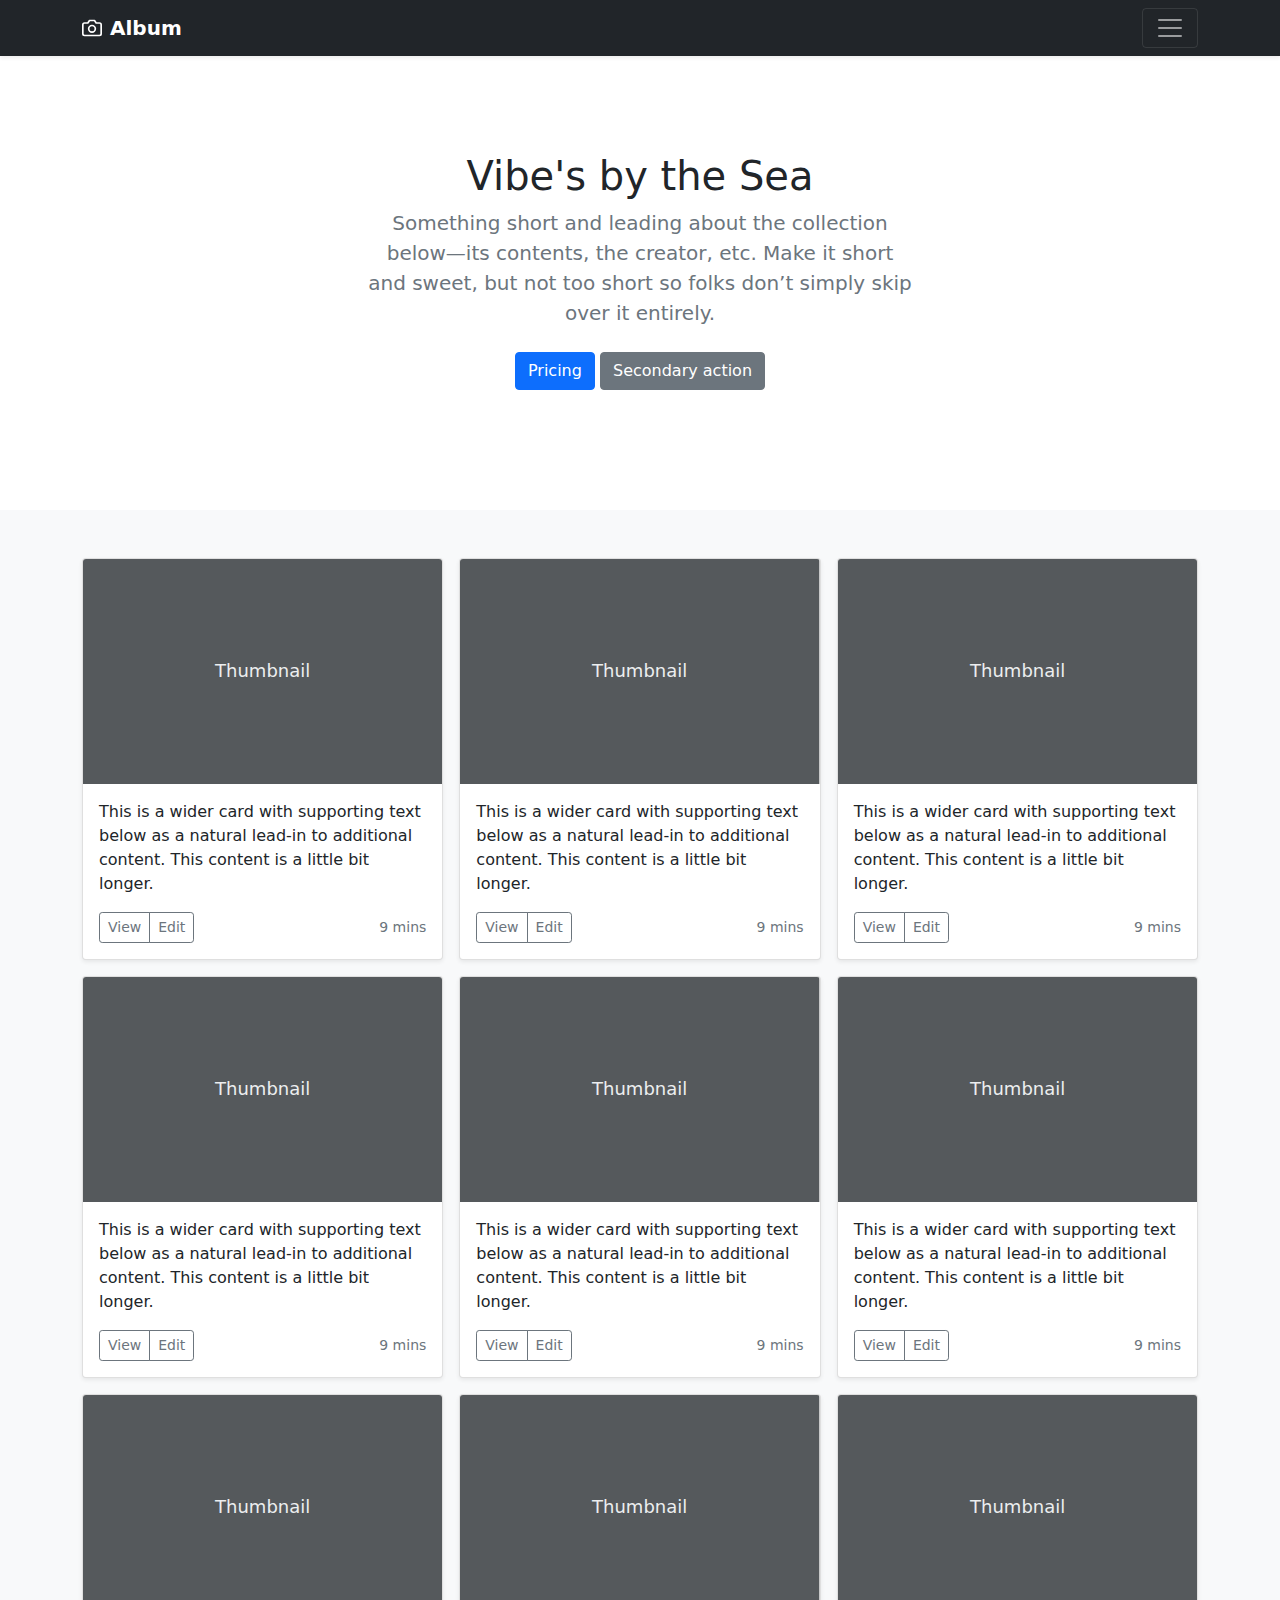
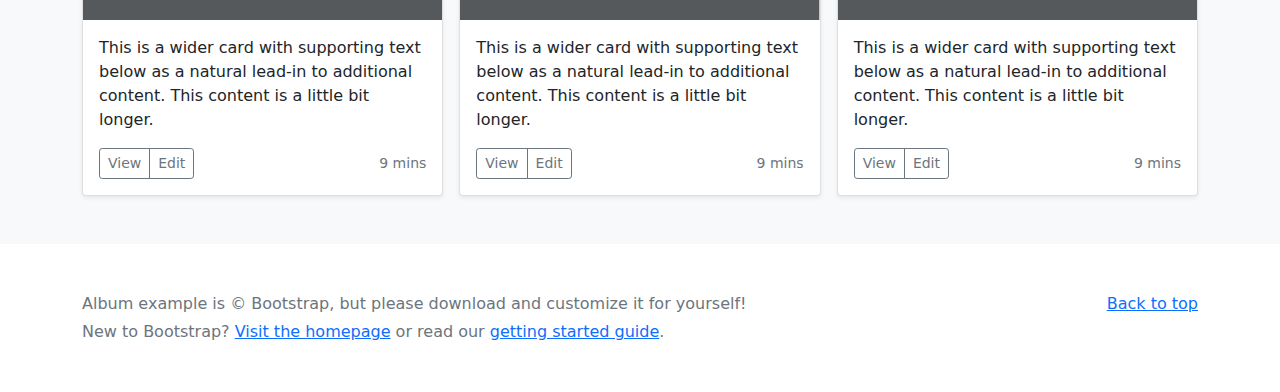
<file: index.html>
<!doctype html>
<html lang="en">
  <head>
    <meta charset="utf-8">
    <meta name="viewport" content="width=device-width, initial-scale=1">
    <meta name="description" content="Escape to Vibe's by the Sea - a seaside paradise offering luxury accommodations, breathtaking ocean views, and unparalleled relaxation. Immerse yourself in the soothing sounds of waves crashing against the shore, indulge in gourmet dining experiences, and rejuvenate your mind and body with our world-class spa treatments. Book your stay now for an unforgettable coastal getaway.">
    <title>Vibe's by the Sea</title>
    <link rel="icon" type="image/x-icon" href="./assets/favicon.ico">

    <link rel="canonical" href="https://getbootstrap.com/docs/5.0/examples/album/">

    

    <!-- Bootstrap core CSS -->
<link href="./assets/css/bootstrap.min.css" rel="stylesheet">

    <style>
      .bd-placeholder-img {
        font-size: 1.125rem;
        text-anchor: middle;
        -webkit-user-select: none;
        -moz-user-select: none;
        user-select: none;
      }

      @media (min-width: 768px) {
        .bd-placeholder-img-lg {
          font-size: 3.5rem;
        }
      }
    </style>

    
  </head>
  <body>
    
<header>
  <div class="collapse bg-dark" id="navbarHeader">
    <div class="container">
      <div class="row">
        <div class="col-sm-8 col-md-7 py-4">
          <h4 class="text-white">About</h4>
          <p class="text-muted">Experience the serenity of Vibe's by the Sea - an idyllic coastal haven that presents opulent lodgings, awe-inspiring vistas of the ocean, and an unmatched haven of tranquility. Immerse yourself in the calming cadence of waves meeting the shore, indulge in exquisite culinary journeys, and invigorate your senses and well-being through our top-tier spa indulgences. Secure your reservation today to embark on an indelible escape to the coast.</p>
        </div>
        <div class="col-sm-4 offset-md-1 py-4">
          <h4 class="text-white">Contact</h4>
          <ul class="list-unstyled">
            <li><a href="#" class="text-white">Follow on Twitter</a></li>
            <li><a href="#" class="text-white">Like on Facebook</a></li>
            <li><a href="#" class="text-white">Email me</a></li>
          </ul>
        </div>
      </div>
    </div>
  </div>
  <div class="navbar navbar-dark bg-dark shadow-sm">
    <div class="container">
      <a href="#" class="navbar-brand d-flex align-items-center">
        <svg xmlns="http://www.w3.org/2000/svg" width="20" height="20" fill="none" stroke="currentColor" stroke-linecap="round" stroke-linejoin="round" stroke-width="2" aria-hidden="true" class="me-2" viewBox="0 0 24 24"><path d="M23 19a2 2 0 0 1-2 2H3a2 2 0 0 1-2-2V8a2 2 0 0 1 2-2h4l2-3h6l2 3h4a2 2 0 0 1 2 2z"/><circle cx="12" cy="13" r="4"/></svg>
        <strong>Album</strong>
      </a>
      <button class="navbar-toggler" type="button" data-bs-toggle="collapse" data-bs-target="#navbarHeader" aria-controls="navbarHeader" aria-expanded="false" aria-label="Toggle navigation">
        <span class="navbar-toggler-icon"></span>
      </button>
    </div>
  </div>
</header>

<main>

  <section class="py-5 text-center container">
    <div class="row py-lg-5">
      <div class="col-lg-6 col-md-8 mx-auto">
        <h1 class="fw-light">Vibe's by the Sea</h1>
        <p class="lead text-muted">Something short and leading about the collection below—its contents, the creator, etc. Make it short and sweet, but not too short so folks don’t simply skip over it entirely.</p>
        <p>
          <a href="./pricing.html" class="btn btn-primary my-2">Pricing</a>
          <a href="#" class="btn btn-secondary my-2">Secondary action</a>
        </p>
      </div>
    </div>
  </section>

  <div class="album py-5 bg-light">
    <div class="container">

      <div class="row row-cols-1 row-cols-sm-2 row-cols-md-3 g-3">
        <div class="col">
          <div class="card shadow-sm">
            <svg class="bd-placeholder-img card-img-top" width="100%" height="225" xmlns="http://www.w3.org/2000/svg" role="img" aria-label="Placeholder: Thumbnail" preserveAspectRatio="xMidYMid slice" focusable="false"><title>Placeholder</title><rect width="100%" height="100%" fill="#55595c"/><text x="50%" y="50%" fill="#eceeef" dy=".3em">Thumbnail</text></svg>

            <div class="card-body">
              <p class="card-text">This is a wider card with supporting text below as a natural lead-in to additional content. This content is a little bit longer.</p>
              <div class="d-flex justify-content-between align-items-center">
                <div class="btn-group">
                  <button type="button" class="btn btn-sm btn-outline-secondary">View</button>
                  <button type="button" class="btn btn-sm btn-outline-secondary">Edit</button>
                </div>
                <small class="text-muted">9 mins</small>
              </div>
            </div>
          </div>
        </div>
        <div class="col">
          <div class="card shadow-sm">
            <svg class="bd-placeholder-img card-img-top" width="100%" height="225" xmlns="http://www.w3.org/2000/svg" role="img" aria-label="Placeholder: Thumbnail" preserveAspectRatio="xMidYMid slice" focusable="false"><title>Placeholder</title><rect width="100%" height="100%" fill="#55595c"/><text x="50%" y="50%" fill="#eceeef" dy=".3em">Thumbnail</text></svg>

            <div class="card-body">
              <p class="card-text">This is a wider card with supporting text below as a natural lead-in to additional content. This content is a little bit longer.</p>
              <div class="d-flex justify-content-between align-items-center">
                <div class="btn-group">
                  <button type="button" class="btn btn-sm btn-outline-secondary">View</button>
                  <button type="button" class="btn btn-sm btn-outline-secondary">Edit</button>
                </div>
                <small class="text-muted">9 mins</small>
              </div>
            </div>
          </div>
        </div>
        <div class="col">
          <div class="card shadow-sm">
            <svg class="bd-placeholder-img card-img-top" width="100%" height="225" xmlns="http://www.w3.org/2000/svg" role="img" aria-label="Placeholder: Thumbnail" preserveAspectRatio="xMidYMid slice" focusable="false"><title>Placeholder</title><rect width="100%" height="100%" fill="#55595c"/><text x="50%" y="50%" fill="#eceeef" dy=".3em">Thumbnail</text></svg>

            <div class="card-body">
              <p class="card-text">This is a wider card with supporting text below as a natural lead-in to additional content. This content is a little bit longer.</p>
              <div class="d-flex justify-content-between align-items-center">
                <div class="btn-group">
                  <button type="button" class="btn btn-sm btn-outline-secondary">View</button>
                  <button type="button" class="btn btn-sm btn-outline-secondary">Edit</button>
                </div>
                <small class="text-muted">9 mins</small>
              </div>
            </div>
          </div>
        </div>

        <div class="col">
          <div class="card shadow-sm">
            <svg class="bd-placeholder-img card-img-top" width="100%" height="225" xmlns="http://www.w3.org/2000/svg" role="img" aria-label="Placeholder: Thumbnail" preserveAspectRatio="xMidYMid slice" focusable="false"><title>Placeholder</title><rect width="100%" height="100%" fill="#55595c"/><text x="50%" y="50%" fill="#eceeef" dy=".3em">Thumbnail</text></svg>

            <div class="card-body">
              <p class="card-text">This is a wider card with supporting text below as a natural lead-in to additional content. This content is a little bit longer.</p>
              <div class="d-flex justify-content-between align-items-center">
                <div class="btn-group">
                  <button type="button" class="btn btn-sm btn-outline-secondary">View</button>
                  <button type="button" class="btn btn-sm btn-outline-secondary">Edit</button>
                </div>
                <small class="text-muted">9 mins</small>
              </div>
            </div>
          </div>
        </div>
        <div class="col">
          <div class="card shadow-sm">
            <svg class="bd-placeholder-img card-img-top" width="100%" height="225" xmlns="http://www.w3.org/2000/svg" role="img" aria-label="Placeholder: Thumbnail" preserveAspectRatio="xMidYMid slice" focusable="false"><title>Placeholder</title><rect width="100%" height="100%" fill="#55595c"/><text x="50%" y="50%" fill="#eceeef" dy=".3em">Thumbnail</text></svg>

            <div class="card-body">
              <p class="card-text">This is a wider card with supporting text below as a natural lead-in to additional content. This content is a little bit longer.</p>
              <div class="d-flex justify-content-between align-items-center">
                <div class="btn-group">
                  <button type="button" class="btn btn-sm btn-outline-secondary">View</button>
                  <button type="button" class="btn btn-sm btn-outline-secondary">Edit</button>
                </div>
                <small class="text-muted">9 mins</small>
              </div>
            </div>
          </div>
        </div>
        <div class="col">
          <div class="card shadow-sm">
            <svg class="bd-placeholder-img card-img-top" width="100%" height="225" xmlns="http://www.w3.org/2000/svg" role="img" aria-label="Placeholder: Thumbnail" preserveAspectRatio="xMidYMid slice" focusable="false"><title>Placeholder</title><rect width="100%" height="100%" fill="#55595c"/><text x="50%" y="50%" fill="#eceeef" dy=".3em">Thumbnail</text></svg>

            <div class="card-body">
              <p class="card-text">This is a wider card with supporting text below as a natural lead-in to additional content. This content is a little bit longer.</p>
              <div class="d-flex justify-content-between align-items-center">
                <div class="btn-group">
                  <button type="button" class="btn btn-sm btn-outline-secondary">View</button>
                  <button type="button" class="btn btn-sm btn-outline-secondary">Edit</button>
                </div>
                <small class="text-muted">9 mins</small>
              </div>
            </div>
          </div>
        </div>

        <div class="col">
          <div class="card shadow-sm">
            <svg class="bd-placeholder-img card-img-top" width="100%" height="225" xmlns="http://www.w3.org/2000/svg" role="img" aria-label="Placeholder: Thumbnail" preserveAspectRatio="xMidYMid slice" focusable="false"><title>Placeholder</title><rect width="100%" height="100%" fill="#55595c"/><text x="50%" y="50%" fill="#eceeef" dy=".3em">Thumbnail</text></svg>

            <div class="card-body">
              <p class="card-text">This is a wider card with supporting text below as a natural lead-in to additional content. This content is a little bit longer.</p>
              <div class="d-flex justify-content-between align-items-center">
                <div class="btn-group">
                  <button type="button" class="btn btn-sm btn-outline-secondary">View</button>
                  <button type="button" class="btn btn-sm btn-outline-secondary">Edit</button>
                </div>
                <small class="text-muted">9 mins</small>
              </div>
            </div>
          </div>
        </div>
        <div class="col">
          <div class="card shadow-sm">
            <svg class="bd-placeholder-img card-img-top" width="100%" height="225" xmlns="http://www.w3.org/2000/svg" role="img" aria-label="Placeholder: Thumbnail" preserveAspectRatio="xMidYMid slice" focusable="false"><title>Placeholder</title><rect width="100%" height="100%" fill="#55595c"/><text x="50%" y="50%" fill="#eceeef" dy=".3em">Thumbnail</text></svg>

            <div class="card-body">
              <p class="card-text">This is a wider card with supporting text below as a natural lead-in to additional content. This content is a little bit longer.</p>
              <div class="d-flex justify-content-between align-items-center">
                <div class="btn-group">
                  <button type="button" class="btn btn-sm btn-outline-secondary">View</button>
                  <button type="button" class="btn btn-sm btn-outline-secondary">Edit</button>
                </div>
                <small class="text-muted">9 mins</small>
              </div>
            </div>
          </div>
        </div>
        <div class="col">
          <div class="card shadow-sm">
            <svg class="bd-placeholder-img card-img-top" width="100%" height="225" xmlns="http://www.w3.org/2000/svg" role="img" aria-label="Placeholder: Thumbnail" preserveAspectRatio="xMidYMid slice" focusable="false"><title>Placeholder</title><rect width="100%" height="100%" fill="#55595c"/><text x="50%" y="50%" fill="#eceeef" dy=".3em">Thumbnail</text></svg>

            <div class="card-body">
              <p class="card-text">This is a wider card with supporting text below as a natural lead-in to additional content. This content is a little bit longer.</p>
              <div class="d-flex justify-content-between align-items-center">
                <div class="btn-group">
                  <button type="button" class="btn btn-sm btn-outline-secondary">View</button>
                  <button type="button" class="btn btn-sm btn-outline-secondary">Edit</button>
                </div>
                <small class="text-muted">9 mins</small>
              </div>
            </div>
          </div>
        </div>
      </div>
    </div>
  </div>

</main>

<footer class="text-muted py-5">
  <div class="container">
    <p class="float-end mb-1">
      <a href="#">Back to top</a>
    </p>
    <p class="mb-1">Album example is &copy; Bootstrap, but please download and customize it for yourself!</p>
    <p class="mb-0">New to Bootstrap? <a href="/">Visit the homepage</a> or read our <a href="../getting-started/introduction/">getting started guide</a>.</p>
  </div>
</footer>


    <script src="./assets/js/bootstrap.bundle.min.js"></script>

      
  </body>
</html>
</file>
